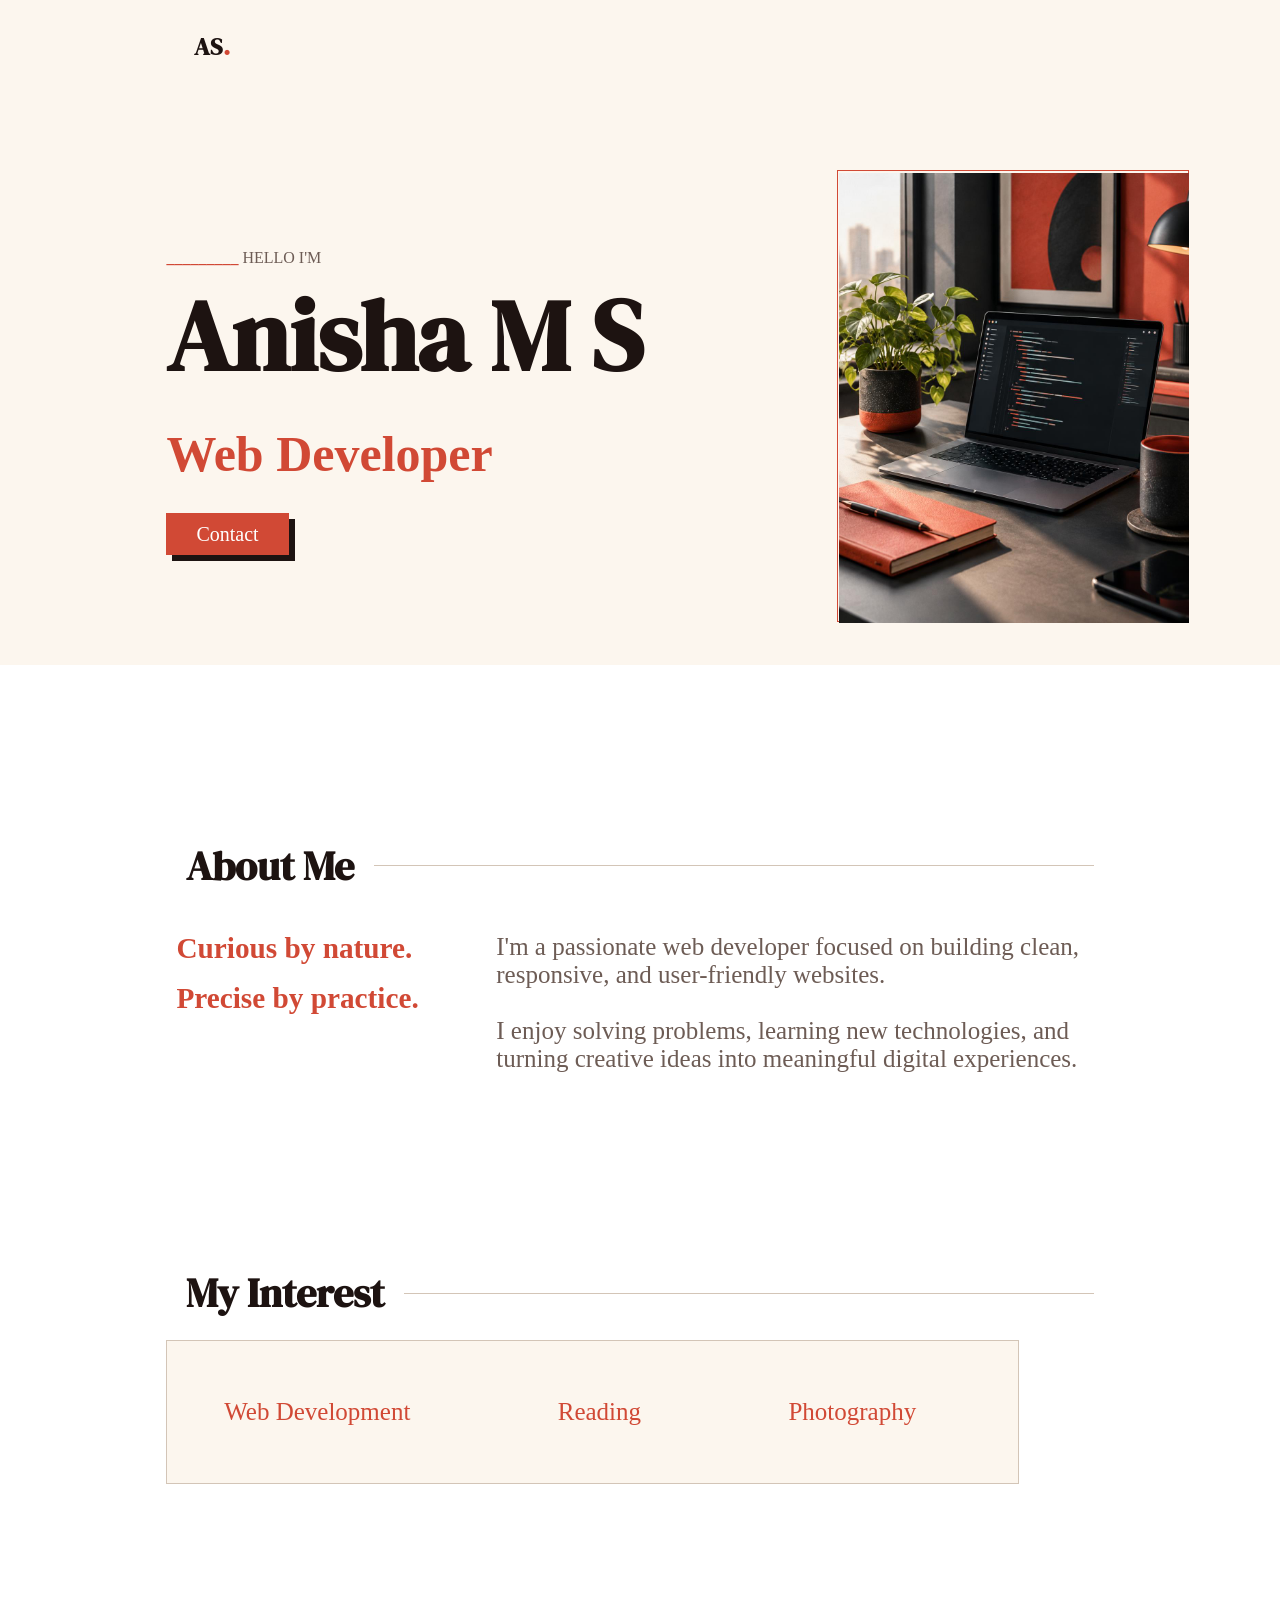
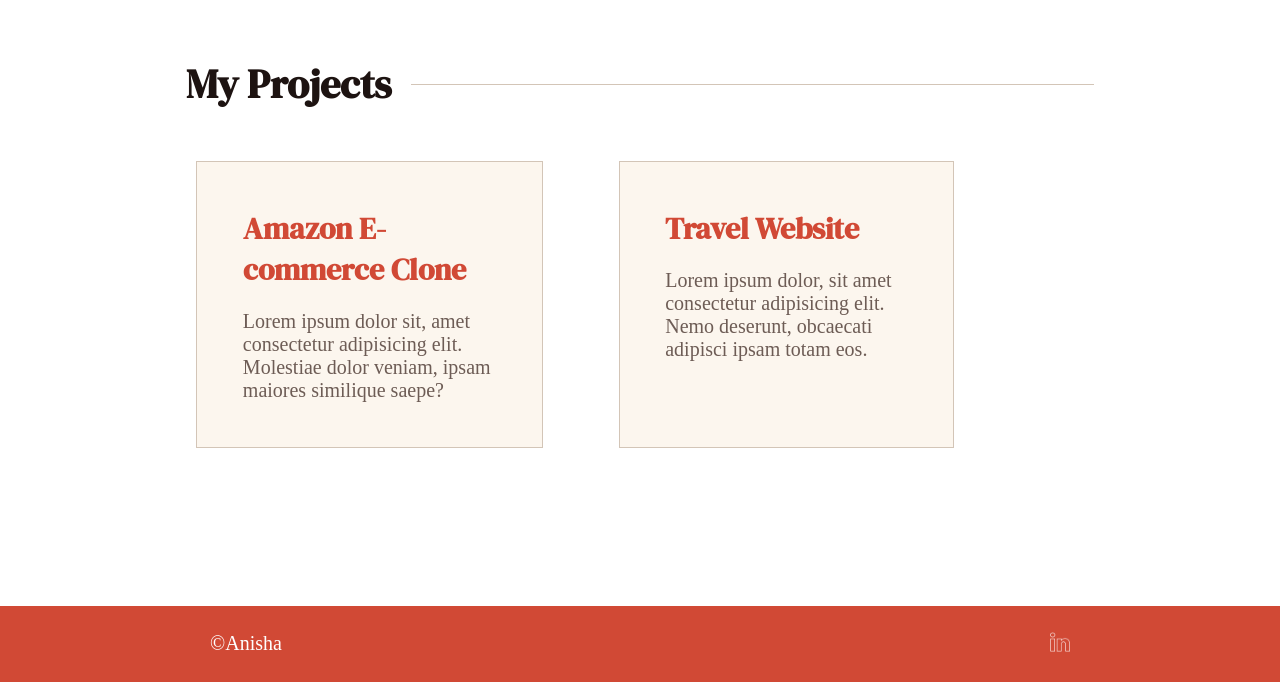
<file: index.html>
<!doctype html>
<html lang="en">
  <head>
    <meta charset="UTF-8">
    <meta name="viewport" content="width=device-width, initial-scale=1.0">
    <title>Portfolio</title>
    <link rel="stylesheet" href="style.css" />
    <link
      href="https://fonts.googleapis.com/css?family=DM+Serif+Display:regular,italic"
      rel="stylesheet"
    />
    <link
      href="https://fonts.googleapis.com/css?family=Manrope:200,300,regular,500,600,700,800"
      rel="stylesheet"
    />
  </head>
  <body>
    <div class="navbar">
      <h2>AS<span id="span_navbar">. </span></h2>
    </div>
    <div class="container">
      <div class="hero">
        <div class="hero__description">
          <p><span id="span1">_________</span> HELLO I'M</p>
          <h1>Anisha M S</h1>
          <h3>Web Developer</h3>
          <a href="contactform.html" class="hero__btn">Contact</a>
        </div>
        <div class="hero__img">
          <img
            src="image1.jpeg"
            alt=""
            width="350px"
            height="450px"
            class="img_border"
          />
        </div>
      </div>
      <div class="about">
        <h1 class="about__title">About Me</h1>
        <div class="about__des">
          <div class="about__shortdes">
          <h3>
            Curious by nature. <br />
            Precise by practice.
          </h3>
        </div>
        <div class="about__longdes">
          <p>
            I'm a passionate web developer focused on building clean,
            responsive, and user-friendly websites. <br> <br>I enjoy solving problems,
            learning new technologies, and turning creative ideas into
            meaningful digital experiences.
          </p>
        </div>
        </div>
      </div>

      <div class="interest">
        <h2 class="interest__title">My Interest</h2>
        <ul class="interest__list">
          <li>Web Development</li>
          <li>Reading</li>
          <li>Photography</li>
        </ul>
      </div>

      <div class="project">
        <h2 class="project__title">My Projects</h2>
        <ul class="project__list">
          <li class="project__box">
            <h2>Amazon E-commerce Clone</h2>
            <p>
              Lorem ipsum dolor sit, amet consectetur adipisicing elit.
              Molestiae dolor veniam, ipsam maiores similique saepe?
            </p>
          </li>
          <li class="project__box">
            <h2>Travel Website</h2>
            <p>
              Lorem ipsum dolor, sit amet consectetur adipisicing elit. Nemo
              deserunt, obcaecati adipisci ipsam totam eos.
            </p>
          </li>
        </ul>
      </div>

      <div class="footer">
        <p>&copy;Anisha</p>
        <a href=""><img src="linkedin.png" alt="" height="20px" width="20px"></a>
      </div>

    </div>
  </body>
</html>
</file>
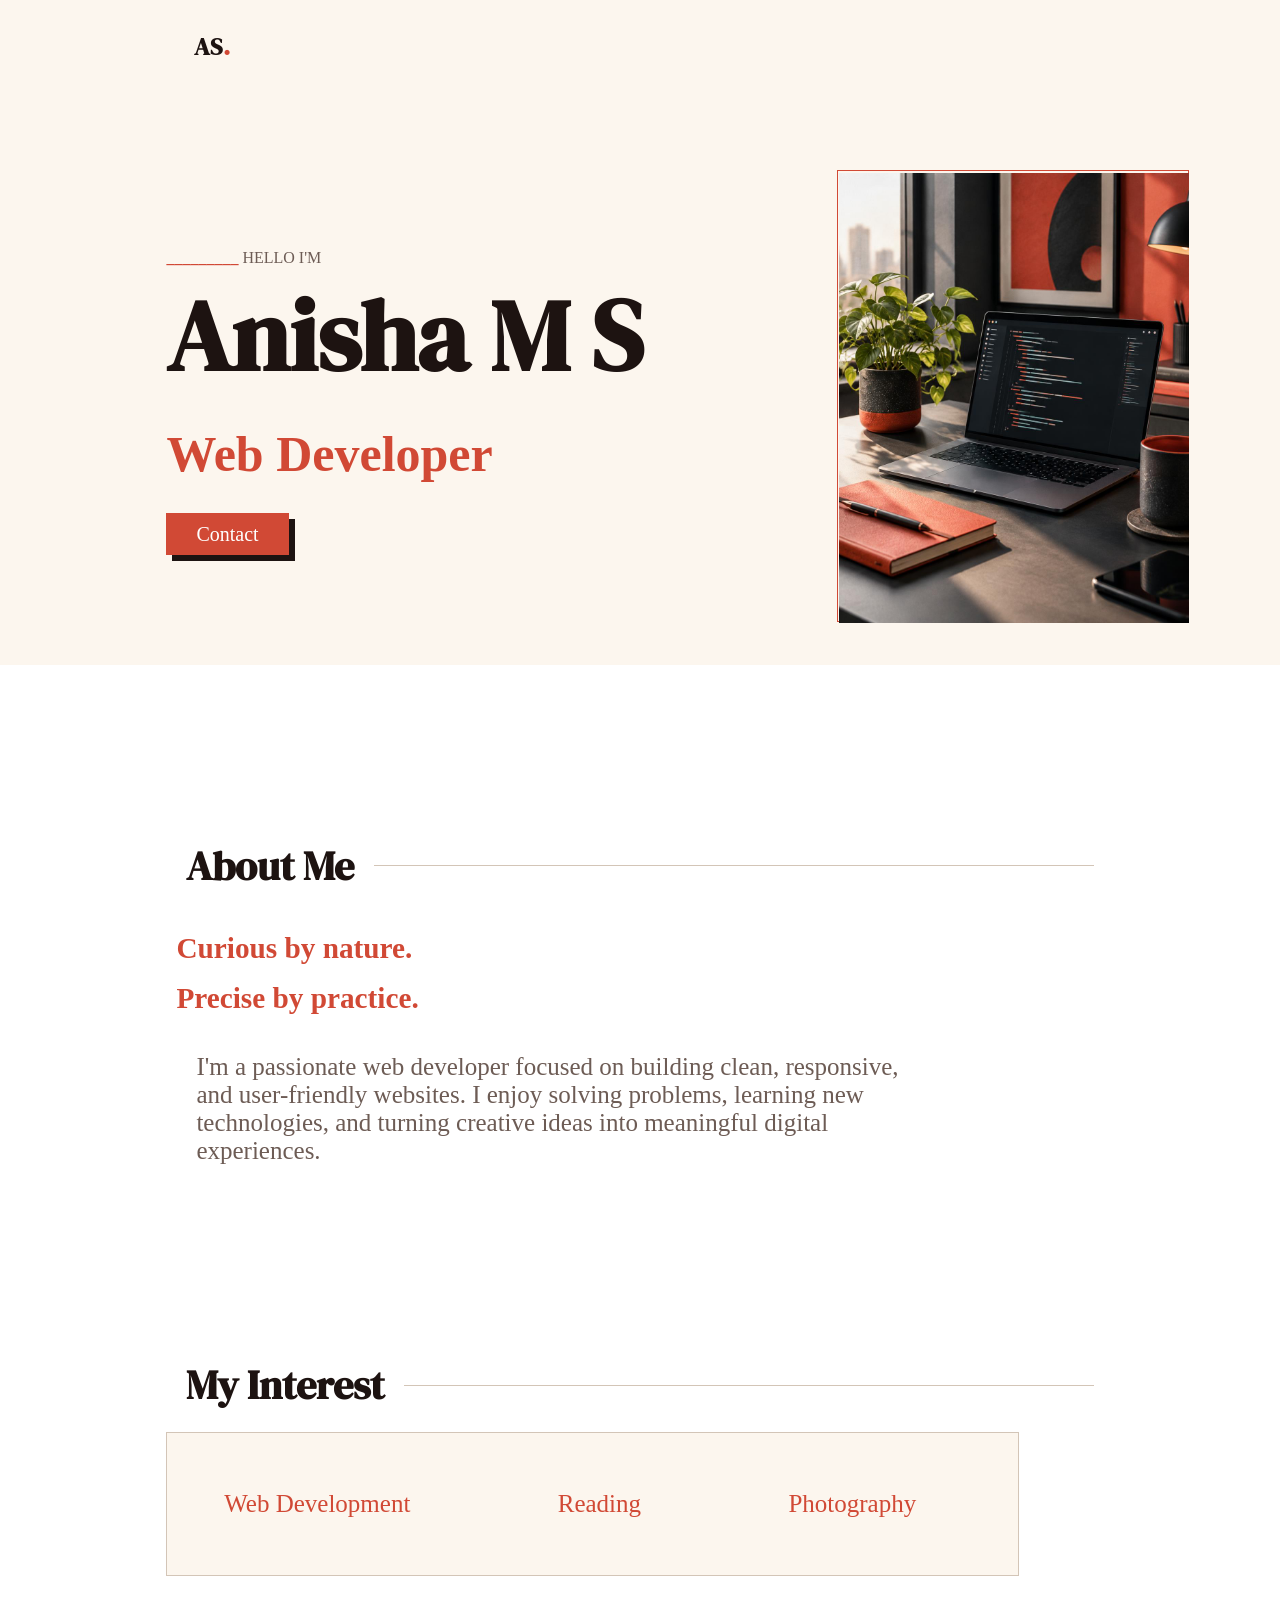
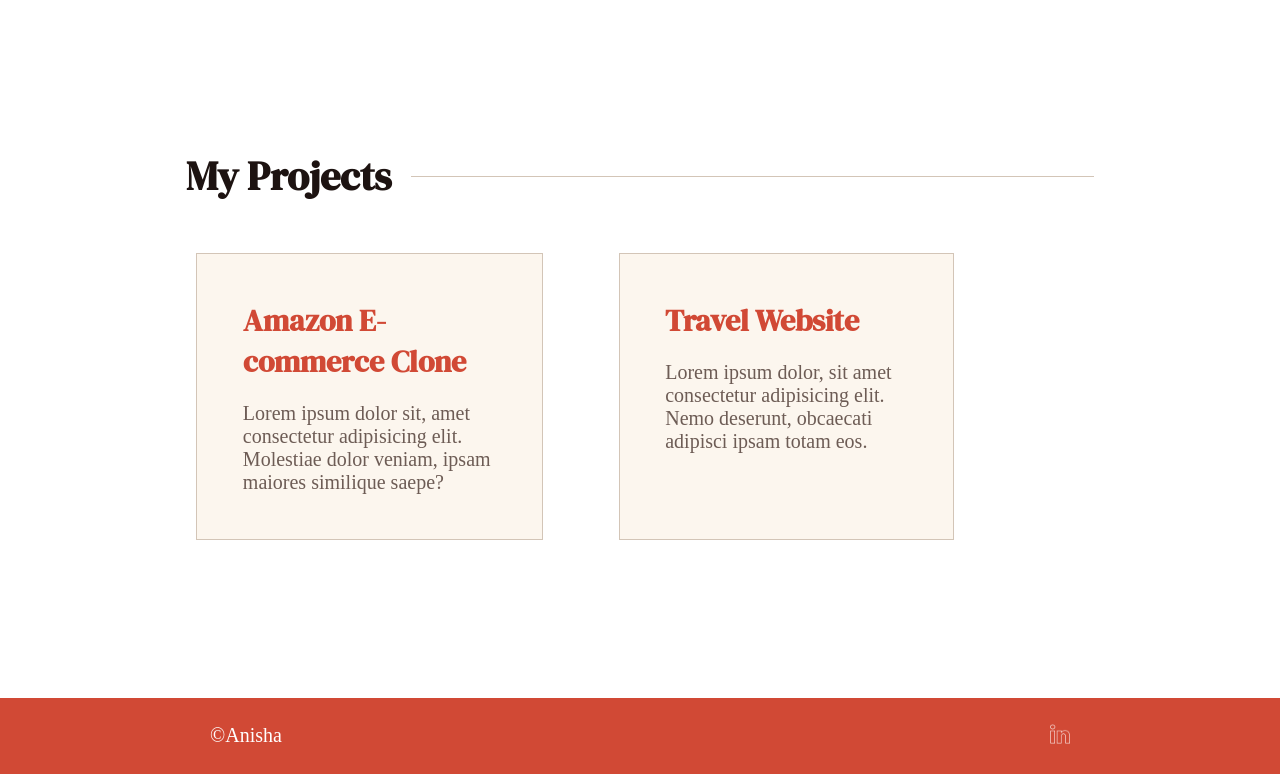
<file: Boilerplate.html>
<!doctype html>
<html lang="en">
  <head>
    <meta charset="UTF-8" />
    <meta name="viewport" content="width=device-width, initial-scale=1.0" />
    <title>Portfolio</title>
    <link rel="stylesheet" href="style.css" />
    <link
      href="https://fonts.googleapis.com/css?family=DM+Serif+Display:regular,italic"
      rel="stylesheet"
    />
    <link
      href="https://fonts.googleapis.com/css?family=Manrope:200,300,regular,500,600,700,800"
      rel="stylesheet"
    />
  </head>
  <body>
    <div class="navbar">
      <h2>AS<span id="span_navbar">. </span></h2>
    </div>
    <div class="container">
      <div class="hero">
        <div class="hero__description">
          <p><span id="span1">_________</span> HELLO I'M</p>
          <h1>Anisha M S</h1>
          <h3>Web Developer</h3>
          <a href="contactform.html" class="hero__btn">Contact</a>
        </div>
        <div class="hero__img">
          <img
            src="image1.jpeg"
            alt=""
            width="350px"
            height="450px"
            class="img_border"
          />
        </div>
      </div>
      <div class="about">
        <h1 class="about__title">About Me</h1>
        <div class="about__shortdes">
          <h3>
            Curious by nature. <br />
            Precise by practice.
          </h3>
        </div>
        <div class="about__longdes">
          <p>
            I'm a passionate web developer focused on building clean,
            responsive, and user-friendly websites. I enjoy solving problems,
            learning new technologies, and turning creative ideas into
            meaningful digital experiences.
          </p>
        </div>
      </div>

      <div class="interest">
        <h2 class="interest__title">My Interest</h2>
        <ul class="interest__list">
          <li>Web Development</li>
          <li>Reading</li>
          <li>Photography</li>
        </ul>
      </div>

      <div class="project">
        <h2 class="project__title">My Projects</h2>
        <ul class="project__list">
          <li class="project__box">
            <h2>Amazon E-commerce Clone</h2>
            <p>
              Lorem ipsum dolor sit, amet consectetur adipisicing elit.
              Molestiae dolor veniam, ipsam maiores similique saepe?
            </p>
          </li>
          <li class="project__box">
            <h2>Travel Website</h2>
            <p>
              Lorem ipsum dolor, sit amet consectetur adipisicing elit. Nemo
              deserunt, obcaecati adipisci ipsam totam eos.
            </p>
          </li>
        </ul>
      </div>

      <div class="footer">
        <p>&copy;Anisha</p>
        <a href=""><img src="linkedin.png" alt="" height="20px" width="20px"></a>
      </div>

    </div>
  </body>
</html>
</file>
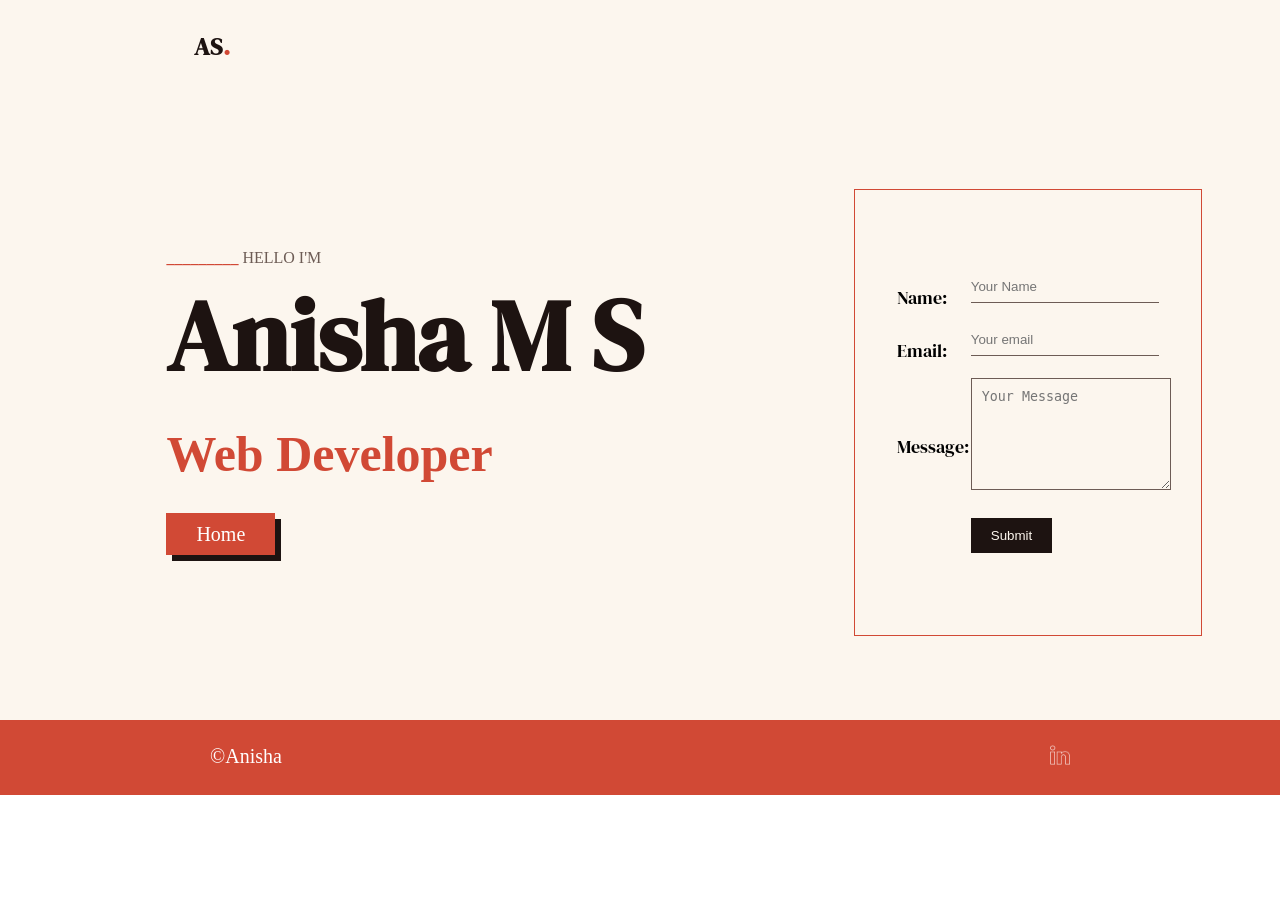
<file: contactform.html>
<!DOCTYPE html>
<html lang="en">
<head>
    <meta charset="UTF-8">
    <meta name="viewport" content="width=device-width, initial-scale=1.0">
    <title>Contact form</title>
    <link rel="stylesheet" href="style.css" />
    <link
      href="https://fonts.googleapis.com/css?family=DM+Serif+Display:regular,italic"
      rel="stylesheet"
    />
    <link
      href="https://fonts.googleapis.com/css?family=Manrope:200,300,regular,500,600,700,800"
      rel="stylesheet"
    />
</head>
<body>
    <div class="container">
        <div class="navbar">
      <h2>AS<span id="span_navbar">. </span></h2>
    </div>
    <div>
      <div class="hero">
        <div class="hero__description">
          <p><span id="span1">_________</span> HELLO I'M</p>
          <h1>Anisha M S</h1>
          <h3>Web Developer</h3>
          <a href="index.html" class="hero__btn">Home</a>
        </div>
        <div class="contactform">
        <form class="contactform__form">
        <table>
            <tr>
                <td>
                    <label>Name:</label>
                </td>
                <td>
                    <input type="text" placeholder="Your Name" class="contactform__input">
                </td>
            </tr>
            <tr>
                <td>
                    <label>Email:</label>
                </td>
                <td>
                    <input type="email" placeholder="Your email" class="contactform__input">
                </td>
            </tr>
            <tr>
                <td>
                    <label>Message:</label>
                </td>
                <td>
                    <textarea placeholder="Your Message" class="contactform__textarea"></textarea>
                </td>
            </tr>
            <tr>
                <td></td>
                <td>
                    <input type="submit" class="contactform__submit">
                </td>
            </tr>
        </table>
        </form>
        </div>
      </div>
    

   <div class="footer">
        <p>&copy;Anisha</p>
        <a href=""><img src="linkedin.png" alt="" height="20px" width="20px"></a>
    </div>
    
</body>
</html>
</file>
<file: style.css>
*{
    margin: 0px;
    padding: 0px;
}

body{
    @import url(https://fonts.googleapis.com/css?family=Manrope:200,300,regular,500,600,700,800);
}

.navbar h2{
    margin-left: 12%;
    padding: 30px 0px 20px 40px;
    font-family: "DM Serif Display", sans-serif;
    color: #1D1311;
}

#span_navbar{
    color: #d14935;
    font-weight: bolder;
}

.hero, .navbar{
    margin: 0;
    padding: 0;
    background-color:#FCF6EE ;
}

.hero__description {
    margin: 10%;
    margin-bottom: 5%;
    padding: 3%;
    margin-right: 5%;
    display: inline-block;
    vertical-align: top;
}

#span1{
    color: #d14935;
    font-weight: bolder;
}
.hero__description p{
    color: #6D5C55;
}

.hero__description h1{
    font-family: "DM Serif Display", sans-serif;
    font-size: 100px;
    color: #1D1311;
    margin-bottom: 20px;
}

.hero__description h3{
    font-size: 50px;
    color: #d14935;
    margin-bottom: 40px;
}

.hero__description a{
    font-size: 20px;
    background-color: #d14935;
    color: white;
    padding: 10px 30px 10px 30px;
    text-decoration: none;
    position: relative;
    z-index: 1;
}

.hero__btn::after {
    content: "";
    position: absolute;
    background-color: #1D1311;
    height: 100%;
    width: 100%;
    top: 6px;
    left: 6px;
    z-index: -1;
}

.hero__btn:hover {
    background-color: #FCF6EE;
    color: #d14935;
    border: #d14935 1px solid;
}

.hero__img {
    display: inline-block;
    vertical-align: top;

    margin-left: 4%;
    margin-top: 4%;

    padding: 3%;

    position: relative;
}

.hero__img::after {
    content: "";

    position: absolute;

    border: #d14935 1px solid;

    width: 350px;
    height: 450px;

    top: 36px;
    left: 36px;

    z-index: 1;
}

.img_border {
    position: relative;
    z-index: 2;
}

.about, .interest, .project {
    margin: 10%;
    padding: 2% 3% 0px 3%;
}

.about__title, .interest__title, .project__title {
    padding: 20px;
    font-family: "DM Serif Display", sans-serif;
    font-size: 40px;
    color: #1D1311;
    display: flex;
    align-items: center;
}

.about__title::after, .interest__title::after, .project__title::after{
    content: "";
    flex: 1;
    background-color: #D3C5B7;
    height: 1px;
    margin-left: 20px;
}

.about__des {
    display: flex;
    flex-direction: row;
}

.about__shortdes {
    width: 350px;
    padding: 10px;
    color: #d14935;
    font-size: 25px;
    line-height: 50px;
    box-sizing: border-box;
}

.about__longdes {
    width: 80%;
    padding: 20px 0px 20px 30px;
    box-sizing: border-box;
    font-size: 25px;
    font-weight: lighter;
    color: #6D5C55;
    display: flex;
    flex-wrap: wrap;
}

.interest__list{
    list-style: none;
    padding: 2%;
    display: flex;
    flex-direction: row;
    gap: 20%;
    
    font-size: 25px;
    color: #d14935;
    margin-right: 10%;
}

.project__list{
    list-style: none;
    display: flex;
    flex-direction: row;
    padding: 30px;
    gap: 10%;
    width: 80%;
}
.project__box, .interest__list{
    background-color: #FCF6EE;
    padding: 6%;
    border: #D3C5B7 1px solid;
    box-sizing: border-box;
}
.project__box h2{
    color: #d14935;
    font-family: "DM Serif Display", sans-serif;
    font-size: 30px;
    margin-bottom: 20px;
}

.project p{
    color: #6D5C55;
    font-size: 20px;
}

.footer{
    background-color: #d14935;
    color: white;
    display:flex ;
    flex-direction: row;
    gap: 60%;
    justify-content: center;
    padding: 2% 0px 2% 0px;
}

.footer p{
    font-size: 20px;
}

.contactform, .contactform__form {
    padding: 80px 40px 80px 40px;
    box-sizing: border-box;
    display: inline-block;
}

.contactform{
    margin-top: 2%;
     margin-left: 5%;
}

.contactform__form{
     border: #d14935 1px solid;
}

tr{
    vertical-align: middle;
    font-family: "DM Serif Display", sans-serif;
    font-size: 18px;
}

.contactform__input {
    margin-bottom: 20px;
    height: 30px;
    width: 100%;
    border: none;
    border-bottom: #6D5C55 1px solid;
    background-color: #FCF6EE;
    cursor: text;
}

.contactform__textarea {
    margin-bottom: 20px;
    height: 100px;
    width: 100%;
    border: none;
    padding: 10px 0px 0px 10px;
    border:  #6D5C55 0.8px solid;
    background-color: #FCF6EE;
    cursor: text;
}

.contactform__submit{
    background-color: #1D1311;
    color: #FCF6EE;
    padding: 10px 20px 10px 20px;
    border: none;
    cursor: pointer;
}

@media screen and (max-width: 768px) {
    .interest__list, .project__list, .about__des {
        flex-direction: column;
        gap: 20px;
        margin-right: 0;
    }
}
</file>
